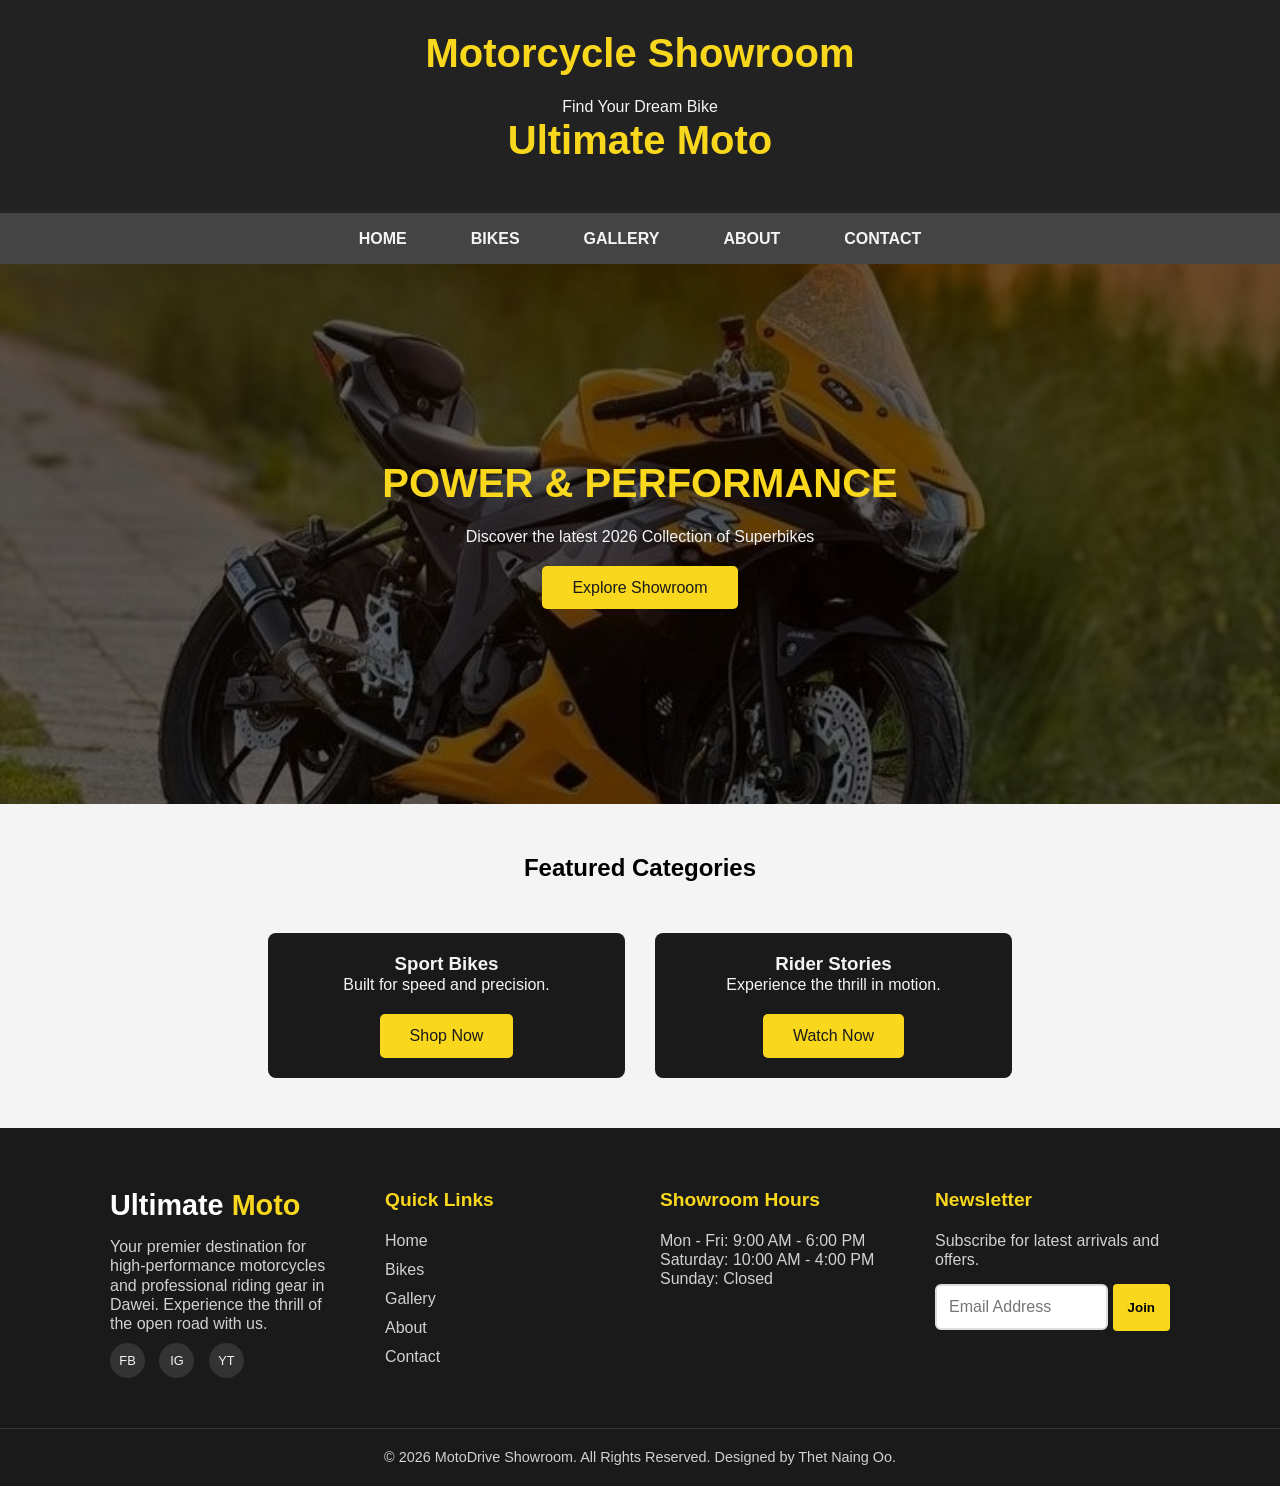
<file: index.html>
<!DOCTYPE html>
<html lang="en">
<head>
<meta charset="UTF-8">
 <meta name="description" content="Experience the thrill of the 2026 superbike collection in Dawei. Discover high-performance motorcycles, cutting-edge technology, and the latest models for ultimate speed.">
<meta name="keywords" content="Superbikes 2026, Luxury Motorcycles, Dawei Sportbikes, New Motorcycle Collection, High Performance Bikes, Tanintharyi Motorbikes">   
<title>Ultimate Motorcycle Showroom</title>
<link rel="stylesheet" href="style.css">
</head>
<body>

<header>
<h1>Motorcycle Showroom</h1>
<p>Find Your Dream Bike</p>
<h1>Ultimate Moto</h1>
</header>
<nav>
    <a href="index.html">Home</a>
    <a href="bikes.html">Bikes</a>
    <a href="video.html">Gallery</a>
    <a href="about.html">About</a>
    <a href="contact.html">Contact</a>
</nav>
<section class="hero">
    <h1>POWER & PERFORMANCE</h1>
    <p>Discover the latest 2026 Collection of Superbikes</p>
    <a href="about.html" class="btn">Explore Showroom</a>
</section>

<div class="container">
    <h2>Featured Categories</h2>
    <div class="product-grid">
        <div class="card">
            <h3>Sport Bikes</h3>
            <p>Built for speed and precision.</p>
            <a href="bikes.html" class="btn">Shop Now</a>
        </div>
        <div class="card">
            <h3>Rider Stories</h3>
            <p>Experience the thrill in motion.</p>
            <a href="video.html" class="btn">Watch Now</a>
        </div>
    </div>
</div>

<footer class="main-footer">
    <div class="footer-container">
        
        <!-- Column 1: Brand/About -->
        <div class="footer-col">
            <h3 class="footer-logo">Ultimate<span> Moto</span></h3>
            <p>Your premier destination for high-performance motorcycles and professional riding gear in Dawei. Experience the thrill of the open road with us.</p>
            <div class="social-links">
                <a href="#">FB</a>
                <a href="#">IG</a>
                <a href="#">YT</a>
            </div>
        </div>

        <!-- Column 2: Quick Links -->
        <div class="footer-col">
            <h4>Quick Links</h4>
            <ul>
              <li><a href="index.html">Home</a></li>
              <li><a href="bikes.html">Bikes</a></li>
              <li><a href="video.html">Gallery</a></li>
              <li><a href="about.html">About</a></li>
              <li><a href="contact.html">Contact</a></li>
            </ul>
        </div>

        <!-- Column 3: Business Hours -->
        <div class="footer-col">
            <h4>Showroom Hours</h4>
            <p>Mon - Fri: 9:00 AM - 6:00 PM</p>
            <p>Saturday: 10:00 AM - 4:00 PM</p>
            <p>Sunday: Closed</p>
        </div>

        <!-- Column 4: Newsletter -->
        <div class="footer-col">
            <h4>Newsletter</h4>
            <p>Subscribe for latest arrivals and offers.</p>
             <form action="#confirm-box4" class="confirm-box4-noti newsletter-form">
                <input type="email" placeholder="Email Address" required>
              <button type="submit">Join</button>
            </form>
        </div>

    </div>

    <div class="footer-bottom">
        <p>&copy; 2026 MotoDrive Showroom. All Rights Reserved. Designed by Thet Naing Oo.</p>
    </div>
</footer>
<div id="confirm-box4" class="modal-overlay4">
    <div class="modal-content4">
        <h3>Successfully joined!</h3>
        <p>Thank you for your subscribing.</p>
        <a href="#" class="close-btn4">OK</a>
    </div>
</div>

</body>
</html>
</file>
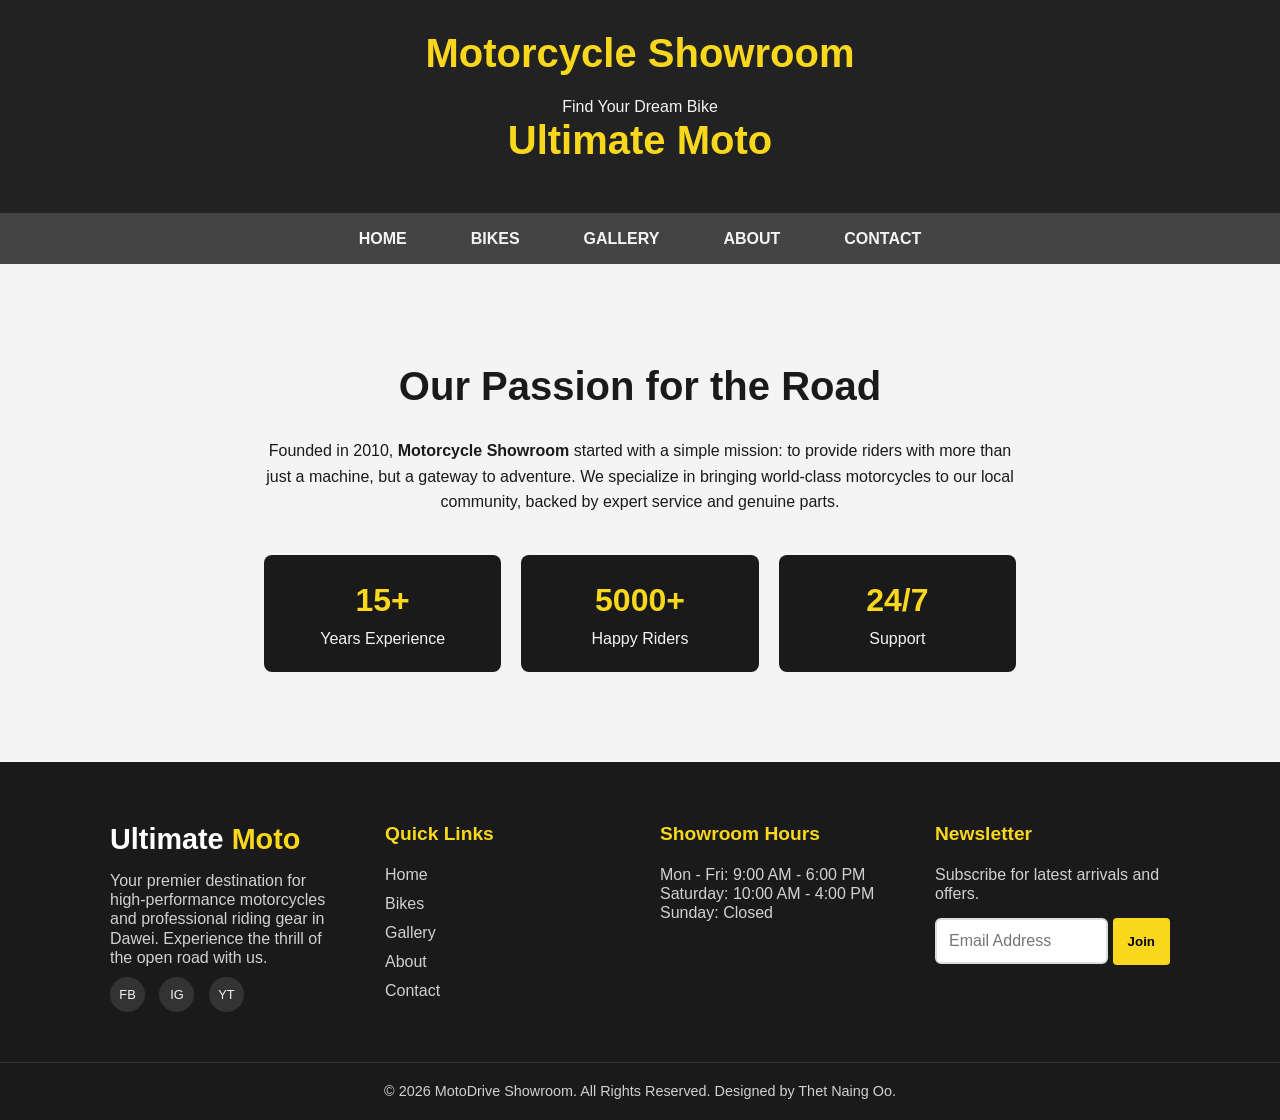
<file: about.html>
<!DOCTYPE html>
<html lang="en">
<head>
<meta charset="UTF-8">
<meta name="description" content="Experience the thrill of the 2026 superbike collection in Dawei. Discover high-performance motorcycles, cutting-edge technology, and the latest models for ultimate speed.">
<meta name="keywords" content="Superbikes 2026, Luxury Motorcycles, Dawei Sportbikes, New Motorcycle Collection, High Performance Bikes, Tanintharyi Motorbikes">
<title>Ultimate Motorcycle Showroom</title>
<link rel="stylesheet" href="style.css">
</head>
<body>


<header>
<h1>Motorcycle Showroom</h1>
<p>Find Your Dream Bike</p>
<h1>Ultimate Moto</h1></header>
<nav>
    <a href="index.html">Home</a>
    <a href="bikes.html">Bikes</a>
    <a href="video.html">Gallery</a>
    <a href="about.html">About</a>
    <a href="contact.html">Contact</a>
</nav>

<section class="about-section">
    <div class="container">
        <div class="about-content">
            <h1>Our Passion for the Road</h1>
            <p>Founded in 2010, <strong>Motorcycle Showroom</strong> started with a simple mission: to provide riders with more than just a machine, but a gateway to adventure. We specialize in bringing world-class motorcycles to our local community, backed by expert service and genuine parts.</p>
            
            <div class="stats-grid">
                <div class="stat-item">
                    <h3>15+</h3>
                    <p>Years Experience</p>
                </div>
                <div class="stat-item">
                    <h3>5000+</h3>
                    <p>Happy Riders</p>
                </div>
                <div class="stat-item">
                    <h3>24/7</h3>
                    <p>Support</p>
                </div>
            </div>
        </div>
    </div>
</section>
<footer class="main-footer">
    <div class="footer-container">
        
        <!-- Column 1: Brand/About -->
        <div class="footer-col">
            <h3 class="footer-logo">Ultimate<span> Moto</span></h3>
            <p>Your premier destination for high-performance motorcycles and professional riding gear in Dawei. Experience the thrill of the open road with us.</p>
            <div class="social-links">
                <a href="#">FB</a>
                <a href="#">IG</a>
                <a href="#">YT</a>
            </div>
        </div>

        <!-- Column 2: Quick Links -->
        <div class="footer-col">
            <h4>Quick Links</h4>
            <ul>
              <li><a href="index.html">Home</a></li>
              <li><a href="bikes.html">Bikes</a></li>
              <li><a href="video.html">Gallery</a></li>
              <li><a href="about.html">About</a></li>
              <li><a href="contact.html">Contact</a></li>
            </ul>
        </div>

        <!-- Column 3: Business Hours -->
        <div class="footer-col">
            <h4>Showroom Hours</h4>
            <p>Mon - Fri: 9:00 AM - 6:00 PM</p>
            <p>Saturday: 10:00 AM - 4:00 PM</p>
            <p>Sunday: Closed</p>
        </div>

        <!-- Column 4: Newsletter -->
       <div class="footer-col">
            <h4>Newsletter</h4>
            <p>Subscribe for latest arrivals and offers.</p>
             <form action="#confirm-box4" class="confirm-box4-noti newsletter-form">
                <input type="email" placeholder="Email Address" required>
              <button type="submit">Join</button>
            </form>
        </div>

    </div>

    <div class="footer-bottom">
        <p>&copy; 2026 MotoDrive Showroom. All Rights Reserved. Designed by Thet Naing Oo.</p>
    </div>
</footer>
<div id="confirm-box4" class="modal-overlay4">
    <div class="modal-content4">
        <h3>Successfully joined!</h3>
        <p>Thank you for your subscribing.</p>
        <a href="#" class="close-btn4">OK</a>
    </div>
</div>

</body>
</html>
</file>
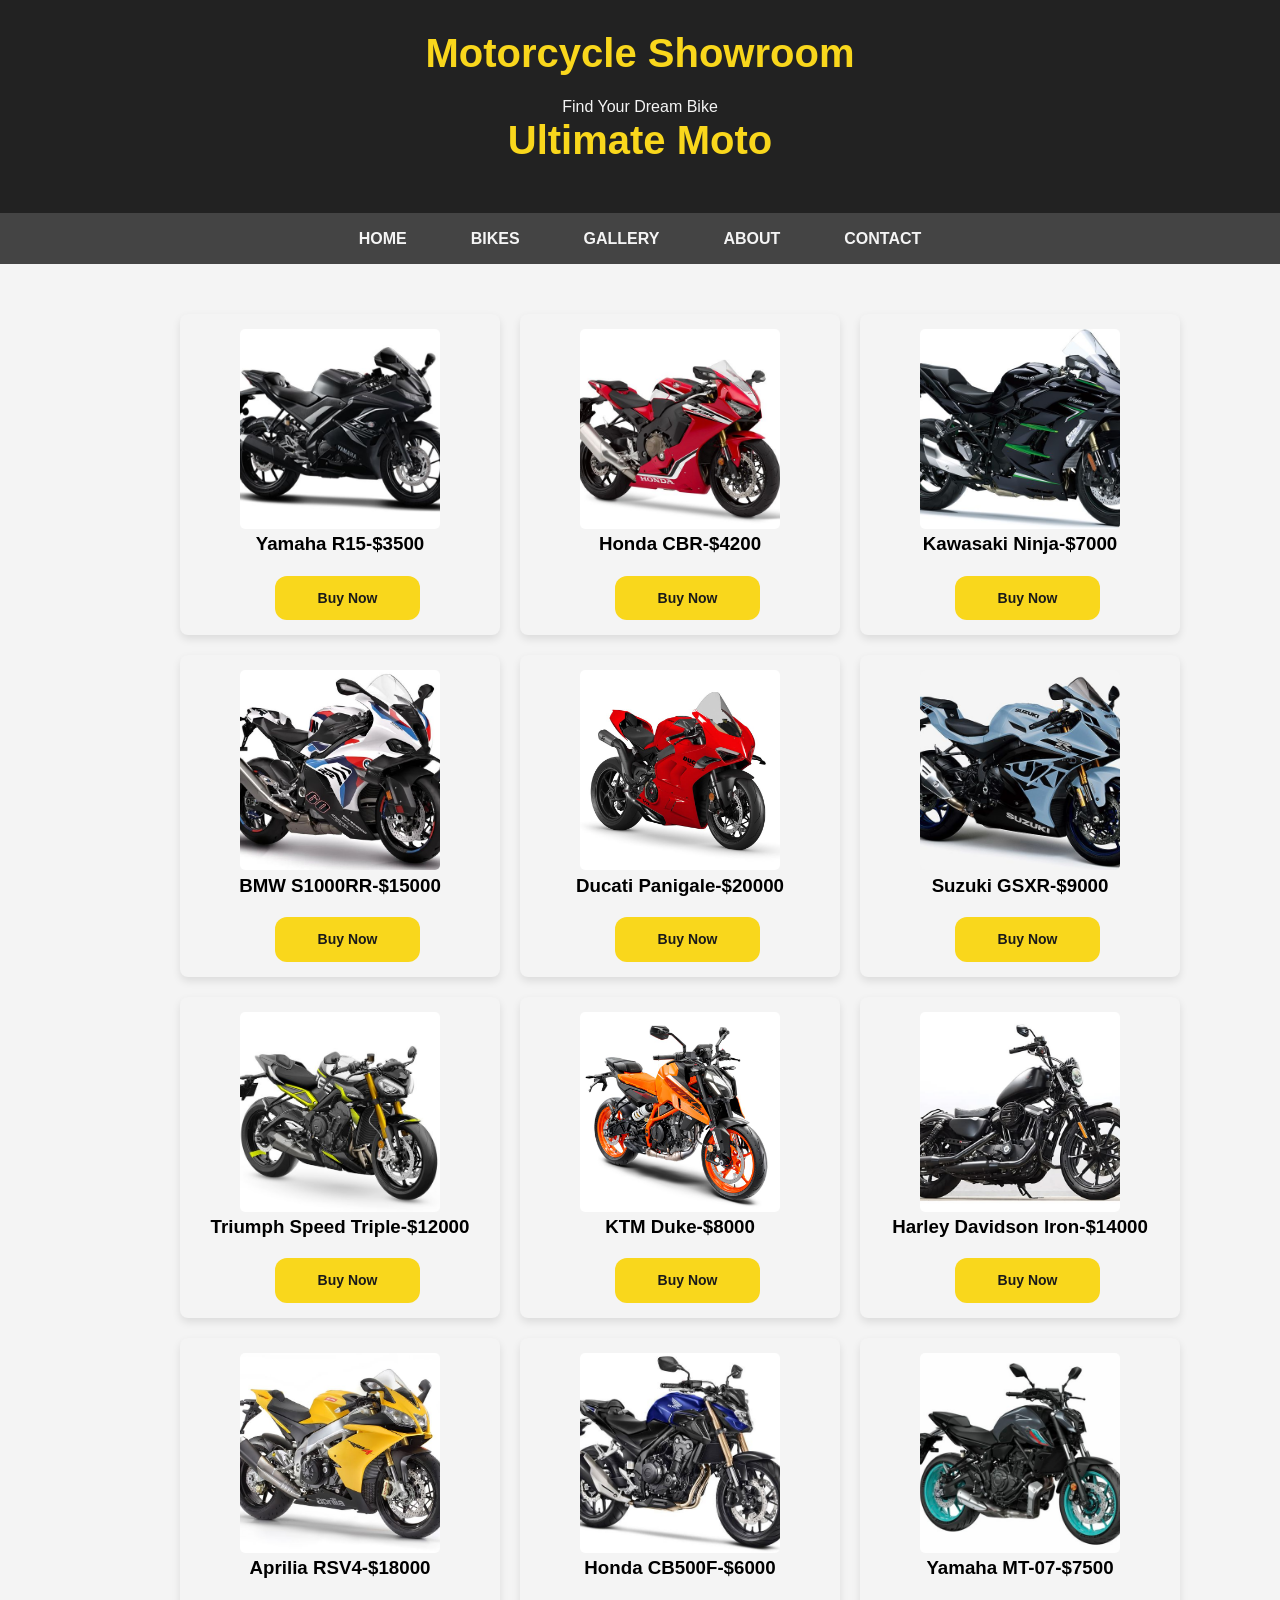
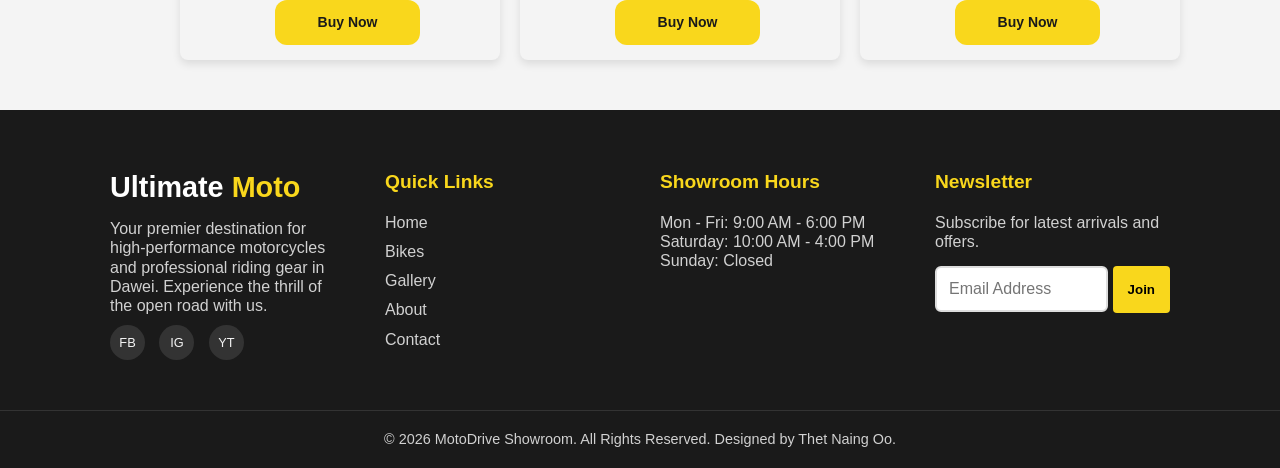
<file: bikes.html>
<!DOCTYPE html>
<html lang="en">
<head>
<meta charset="UTF-8">
<meta name="description" content="Experience the thrill of the 2026 superbike collection in Dawei. Discover high-performance motorcycles, cutting-edge technology, and the latest models for ultimate speed.">
<meta name="keywords" content="Superbikes 2026, Luxury Motorcycles, Dawei Sportbikes, New Motorcycle Collection, High Performance Bikes, Tanintharyi Motorbikes">
<title>Ultimate Motorcycle Showroom</title>
<link rel="stylesheet" href="style.css">
</head>
<body>


<header>
<h1>Motorcycle Showroom</h1>
<p>Find Your Dream Bike</p>
<h1>Ultimate Moto</h1></header>
<nav>
    <a href="index.html">Home</a>
    <a href="bikes.html">Bikes</a>
    <a href="video.html">Gallery</a>
    <a href="about.html">About</a>
    <a href="contact.html">Contact</a>
</nav>


<section id="bikes" class="bike-container">

<!-- Bike 1 -->
<div class="bike">
<img src="1.jpg" alt="Yamaha R15">
<h3>Yamaha R15-$3500</h3>
<a href="order.html" class="buynow">Buy Now</a>
</div>


<!-- Bike 2 -->
<div class="bike">
<img src="2.jpg" alt="Honda CBR">
<h3>Honda CBR-$4200</h3>
<a href="order.html" class="buynow">Buy Now</a>
</div>

<!-- Bike 3 -->
<div class="bike">
<img src="3.jpg" alt="Kawasaki Ninja">
<h3>Kawasaki Ninja-$7000</h3>
<a href="order.html" class="buynow">Buy Now</a>
</div>

<!-- Bike 4 -->
<div class="bike">
<img src="4.jpg" alt="BMW S1000RR">
<h3>BMW S1000RR-$15000</h3>
<a href="order.html" class="buynow">Buy Now</a>
</div>

<!-- Bike 5 -->
<div class="bike">
<img src="5.jpg" alt="Ducati Panigale">
<h3>Ducati Panigale-$20000</h3>
<a href="order.html" class="buynow">Buy Now</a>
</div>

<!-- Bike 6 -->
<div class="bike">
<img src="6.jpg" alt="Suzuki GSXR">
<h3>Suzuki GSXR-$9000</h3>
<a href="order.html" class="buynow">Buy Now</a>
</div>

<!-- Bike 7 -->
<div class="bike">
<img src="7.jpg" alt="Triumph Speed Triple">
<h3>Triumph Speed Triple-$12000</h3>
<a href="order.html" class="buynow">Buy Now</a>
</div>

<!-- Bike 8 -->
<div class="bike">
<img src="8.jpg" alt="KTM Duke">
<h3>KTM Duke-$8000</h3>
<a href="order.html" class="buynow">Buy Now</a>
</div>

<!-- Bike 9 -->
<div class="bike">
<img src="10.jpg" alt="Harley Davidson Iron">
<h3>Harley Davidson Iron-$14000</h3>
<a href="order.html" class="buynow">Buy Now</a>
</div>

<!-- Bike 10 -->
<div class="bike">
<img src="11.jpg" alt="Aprilia RSV4">
<h3>Aprilia RSV4-$18000</h3>
<a href="order.html" class="buynow">Buy Now</a>
</div>

<!-- Bike 11 -->
<div class="bike">
<img src="12.jpg" alt="Honda CB500F">
<h3>Honda CB500F-$6000</h3>
<a href="order.html" class="buynow">Buy Now</a>
</div>

<!-- Bike 12 -->
<div class="bike">
<img src="13.jpg" alt="Yamaha MT-07">
<h3>Yamaha MT-07-$7500</h3>
<a href="order.html" class="buynow">Buy Now</a>
</div>

</section>

<footer class="main-footer">
    <div class="footer-container">
        
        <!-- Column 1: Brand/About -->
        <div class="footer-col">
            <h3 class="footer-logo">Ultimate<span> Moto</span></h3>
            <p>Your premier destination for high-performance motorcycles and professional riding gear in Dawei. Experience the thrill of the open road with us.</p>
            <div class="social-links">
                <a href="#">FB</a>
                <a href="#">IG</a>
                <a href="#">YT</a>
            </div>
        </div>

        <!-- Column 2: Quick Links -->
        <div class="footer-col">
            <h4>Quick Links</h4>
            <ul>
              <li><a href="index.html">Home</a></li>
              <li><a href="bikes.html">Bikes</a></li>
              <li><a href="video.html">Gallery</a></li>
              <li><a href="about.html">About</a></li>
              <li><a href="contact.html">Contact</a></li>
            </ul>
        </div>

        <!-- Column 3: Business Hours -->
        <div class="footer-col">
            <h4>Showroom Hours</h4>
            <p>Mon - Fri: 9:00 AM - 6:00 PM</p>
            <p>Saturday: 10:00 AM - 4:00 PM</p>
            <p>Sunday: Closed</p>
        </div>

        <!-- Column 4: Newsletter -->
        <div class="footer-col">
            <h4>Newsletter</h4>
            <p>Subscribe for latest arrivals and offers.</p>
             <form action="#confirm-box4" class="confirm-box4-noti newsletter-form">
                <input type="email" placeholder="Email Address" required>
              <button type="submit">Join</button>
            </form>
        </div>

    </div>

    <div class="footer-bottom">
        <p>&copy; 2026 MotoDrive Showroom. All Rights Reserved. Designed by Thet Naing Oo.</p>
    </div>
</footer>
<div id="confirm-box4" class="modal-overlay4">
    <div class="modal-content4">
        <h3>Successfully joined!</h3>
        <p>Thank you for your subscribing.</p>
        <a href="#" class="close-btn4">OK</a>
    </div>
</div>

</body>
</html>
</file>
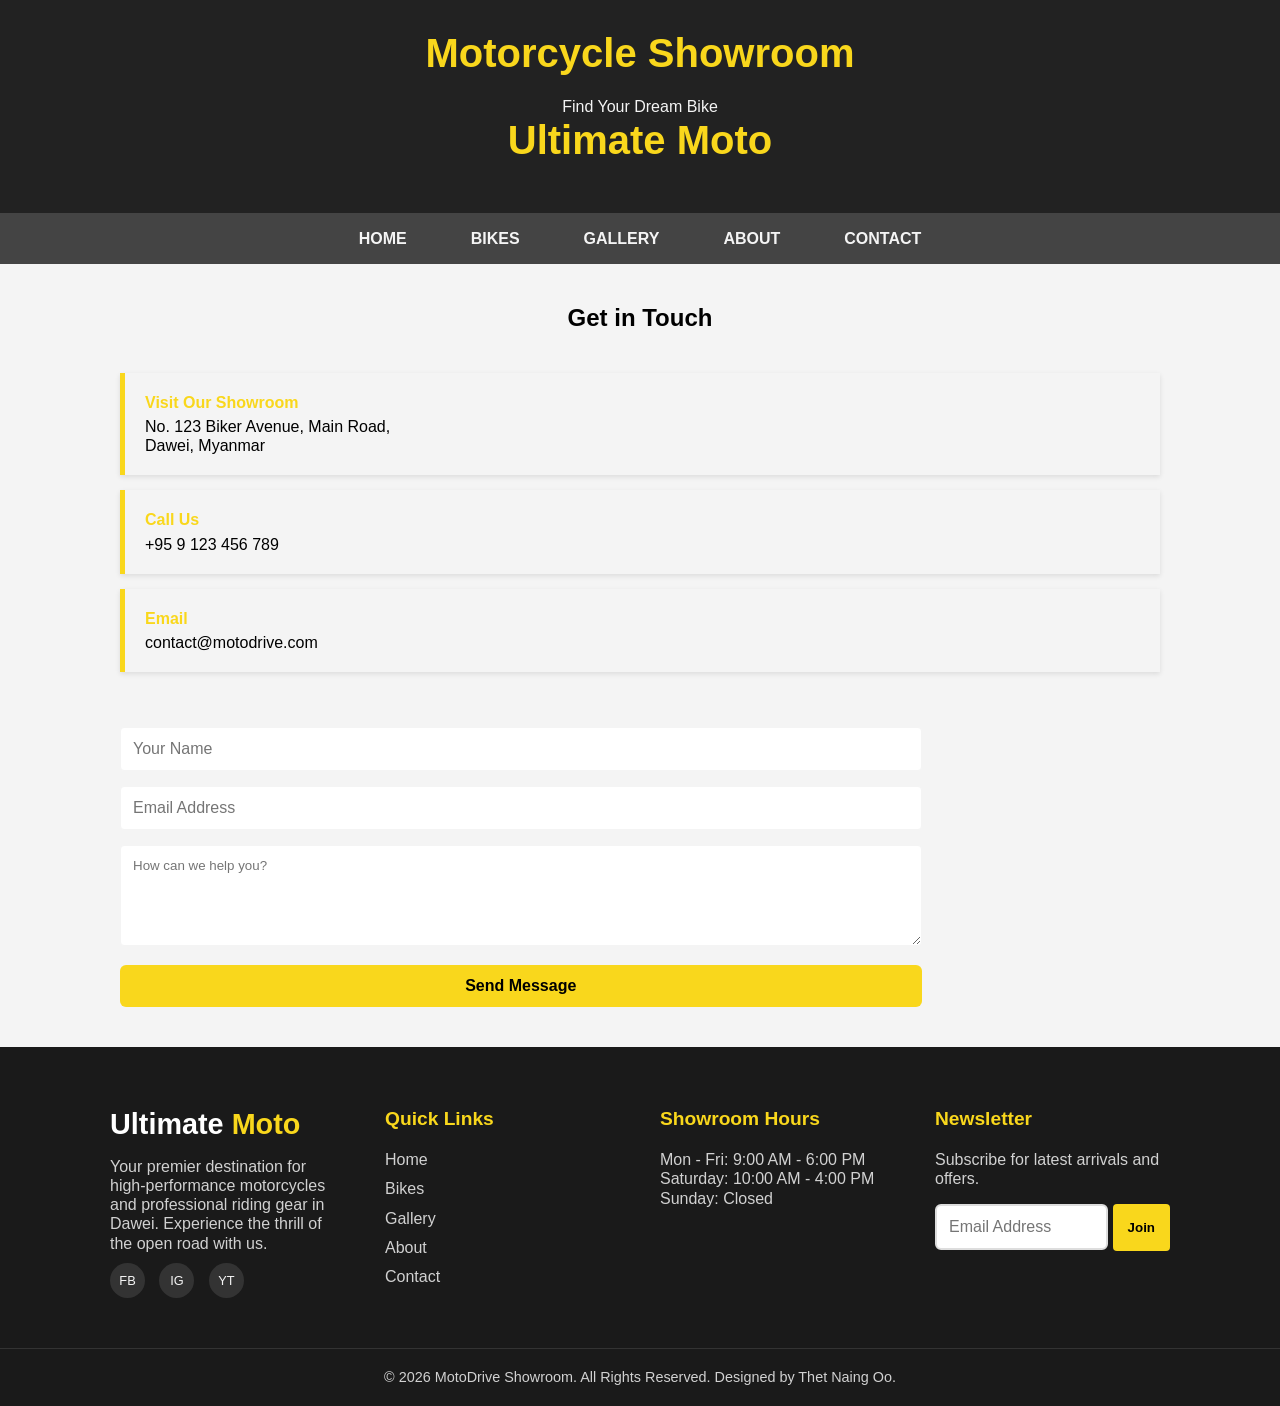
<file: contact.html>
<!DOCTYPE html>
<html lang="en">
<head>
<meta charset="UTF-8">
<meta name="description" content="Experience the thrill of the 2026 superbike collection in Dawei. Discover high-performance motorcycles, cutting-edge technology, and the latest models for ultimate speed.">
<meta name="keywords" content="Superbikes 2026, Luxury Motorcycles, Dawei Sportbikes, New Motorcycle Collection, High Performance Bikes, Tanintharyi Motorbikes">
<title>Ultimate Motorcycle Showroom</title>
<link rel="stylesheet" href="style.css">
</head>
<body>

<header>
<h1>Motorcycle Showroom</h1>
<p>Find Your Dream Bike</p>
<h1>Ultimate Moto</h1></header>
<nav>
    <a href="index.html">Home</a>
    <a href="bikes.html">Bikes</a>
    <a href="video.html">Gallery</a>
    <a href="about.html">About</a>
    <a href="contact.html">Contact</a>
</nav>

<section class="contact-section1">
    <div class="container1">
        <h2>Get in Touch</h2>
        <div class="contact-wrapper1">
            <!-- Contact Info -->
            <div class="contact-info1">
                <div class="info-box1">
                    <h4>Visit Our Showroom</h4>
                    <p>No. 123 Biker Avenue, Main Road,<br>Dawei, Myanmar</p>
                </div>
                <div class="info-box1">
                    <h4>Call Us</h4>
                    <p>+95 9 123 456 789</p>
                </div>
                <div class="info-box1">
                    <h4>Email</h4>
                    <p>contact@motodrive.com</p>
                </div>
            </div>

            <!-- Contact Form -->
              <form action="#confirm-box2" id="direct-contact-form" >
                <input type="text" placeholder="Your Name" required>
                <input type="email" placeholder="Email Address" required>
                <textarea rows="5" placeholder="How can we help you?"></textarea>
               
                    <button type="submit" class="order-btn2">Send Message</button>
            </form>
        </div>
    </div>
</section>

 <div id="confirm-box2" class="modal-overlay2">
    <div class="modal-content2">
         <h2>Message Sent!</h2>
      <p>We've received your inquiry and will get back to you within 24 hours.</p>
        <a href="#" class="close-btn2">OK</a>
    </div>
</div>
<footer class="main-footer">
    <div class="footer-container">
        
        <!-- Column 1: Brand/About -->
        <div class="footer-col">
            <h3 class="footer-logo">Ultimate<span> Moto</span></h3>
            <p>Your premier destination for high-performance motorcycles and professional riding gear in Dawei. Experience the thrill of the open road with us.</p>
            <div class="social-links">
                <a href="#">FB</a>
                <a href="#">IG</a>
                <a href="#">YT</a>
            </div>
        </div>

        <!-- Column 2: Quick Links -->
        <div class="footer-col">
            <h4>Quick Links</h4>
            <ul>
              <li><a href="index.html">Home</a></li>
              <li><a href="bikes.html">Bikes</a></li>
              <li><a href="video.html">Gallery</a></li>
              <li><a href="about.html">About</a></li>
              <li><a href="contact.html">Contact</a></li>
            </ul>
        </div>

        <!-- Column 3: Business Hours -->
        <div class="footer-col">
            <h4>Showroom Hours</h4>
            <p>Mon - Fri: 9:00 AM - 6:00 PM</p>
            <p>Saturday: 10:00 AM - 4:00 PM</p>
            <p>Sunday: Closed</p>
        </div>

        <!-- Column 4: Newsletter -->
       <div class="footer-col">
            <h4>Newsletter</h4>
            <p>Subscribe for latest arrivals and offers.</p>
             <form action="#confirm-box4" class="confirm-box4-noti newsletter-form">
                <input type="email" placeholder="Email Address" required>
              <button type="submit">Join</button>
            </form>
        </div>

    </div>

    <div class="footer-bottom">
        <p>&copy; 2026 MotoDrive Showroom. All Rights Reserved. Designed by Thet Naing Oo.</p>
    </div>
</footer>
<div id="confirm-box4" class="modal-overlay4">
    <div class="modal-content4">
        <h3>Successfully joined!</h3>
        <p>Thank you for your subscribing.</p>
        <a href="#" class="close-btn4">OK</a>
    </div>
</div>

</body>
</html>
</file>
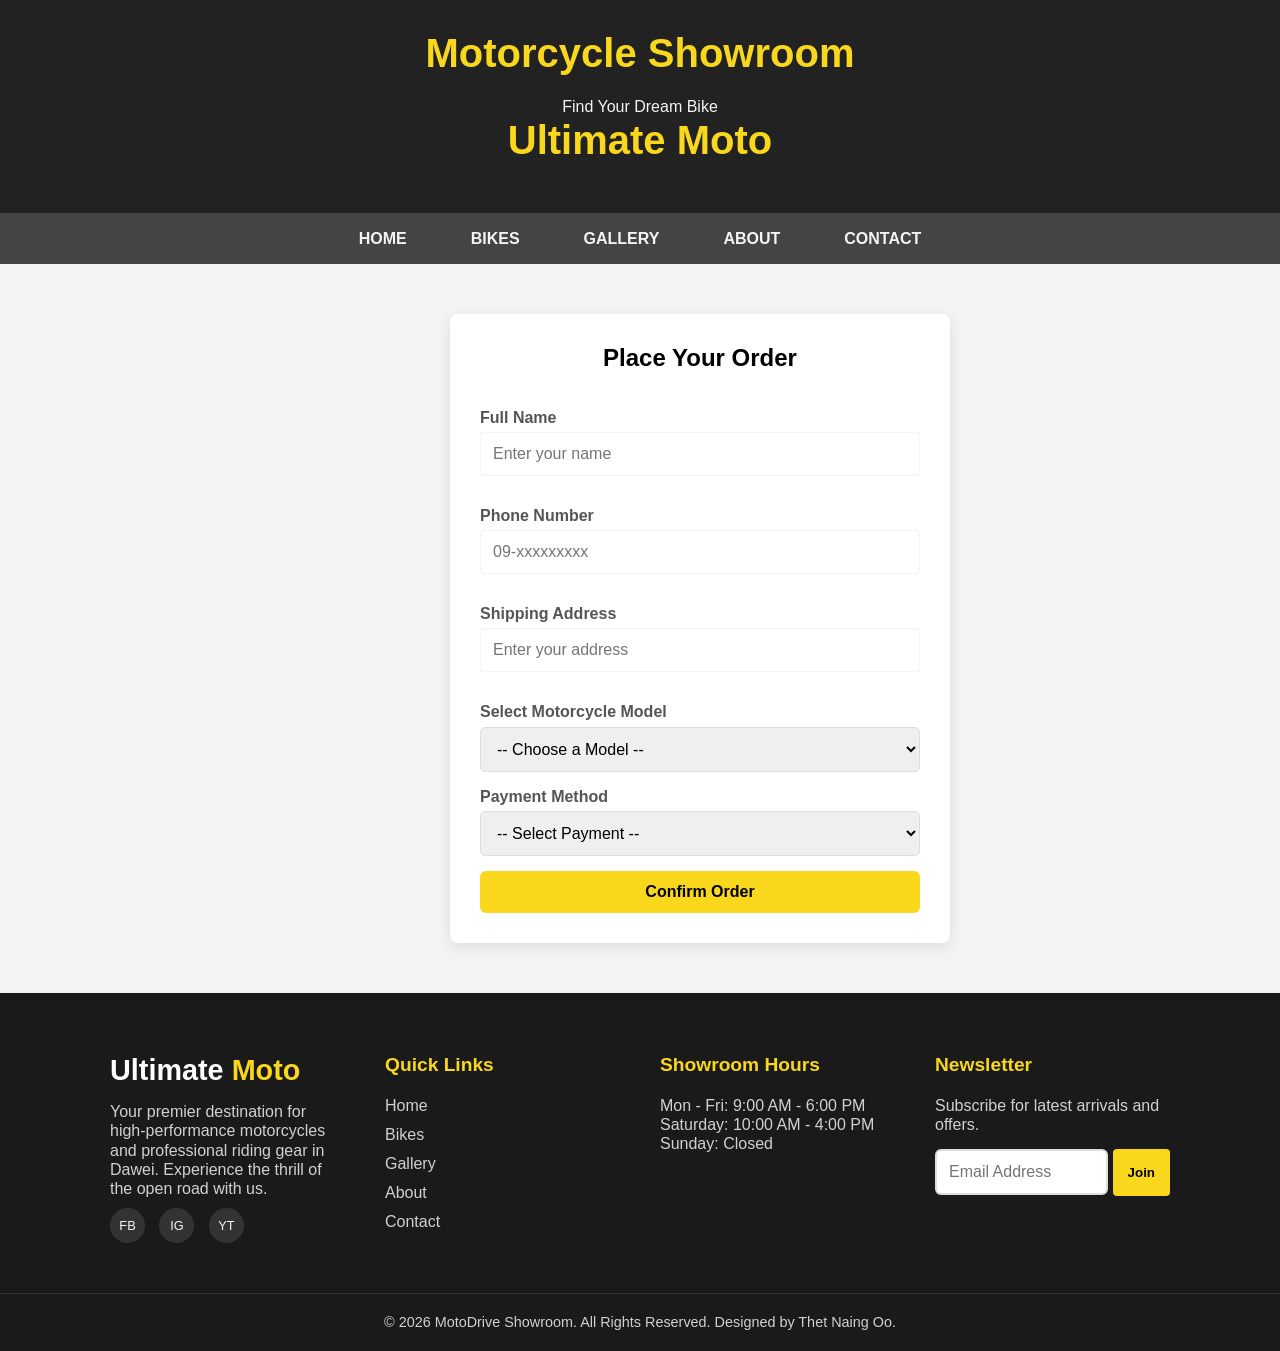
<file: order.html>
<!DOCTYPE html>
<html lang="en">
<head>
<meta charset="UTF-8">
<meta name="description" content="Experience the thrill of the 2026 superbike collection in Dawei. Discover high-performance motorcycles, cutting-edge technology, and the latest models for ultimate speed.">
<meta name="keywords" content="Superbikes 2026, Luxury Motorcycles, Dawei Sportbikes, New Motorcycle Collection, High Performance Bikes, Tanintharyi Motorbikes">
<title>Ultimate Motorcycle Showroom</title>
<link rel="stylesheet" href="style.css">
</head>
<body>


<header>
<h1>Motorcycle Showroom</h1>
<p>Find Your Dream Bike</p>
<h1>Ultimate Moto</h1></header>
<nav>
    <a href="index.html">Home</a>
    <a href="bikes.html">Bikes</a>
    <a href="video.html">Gallery</a>
    <a href="about.html">About</a>
    <a href="contact.html">Contact</a>
</nav>

<div class="order-container">
    <h2>Place Your Order</h2>
      <form action="#confirm-box">
        
        <!-- Customer Info -->
        <div class="form-group">
            <label for="name">Full Name</label>
            <input type="text" id="name" name="name" placeholder="Enter your name" required>
        </div>

        <div class="form-group">
            <label for="phone">Phone Number</label>
            <input type="tel" id="phone" name="phone" placeholder="09-xxxxxxxxx" required>
        </div>

        <div class="form-group">
            <label for="address">Shipping Address</label>
            <input type="text" id="name" name="address" placeholder="Enter your address" required>
        </div>

        <!-- Product Selection -->
        <div class="form-group">
            <label for="product">Select Motorcycle Model</label>
            <select id="product" name="product" required>
                <option value="" disabled selected>-- Choose a Model --</option>
                <optgroup label="Sport Bikes">

                    <option value="1">Aprilia RSV4</option>
                    <option value="2">Suzuki GSXR</option>
                    <option value="3">Kawasaki Ninja</option>
                    <option value="4">Ducati Panigale</option>
                    <option value="5">BMW S1000RR</option>
                    <option value="6">Yamaha R15</option>
                    <option value="7">Honda CBR</option>
                    
                </optgroup>
                <optgroup label="Cruisers">
                  
                    <option value="1">Harley-Davidson Iron</option>
                </optgroup>
                <optgroup label="Scooters">
                    <option value="1l">Yamaha MT-07</option>
                    <option value="2">Honda CB500F</option>
                    <option value="3">KTM Duke</option>
                    <option value="4">Triumph Speed Triple</option>
                </optgroup>
            </select>
        </div>

        <!-- Payment Method -->
        <div class="form-group">
            <label for="payment">Payment Method</label>
            <select id="payment" name="payment" required>
                <option value="" disabled selected>-- Select Payment --</option>
                <option value="full-cash">Full Cash Payment</option>
                <option value="bank-transfer">Bank Transfer</option>
                <option value="installment-12">Installment (12 Months)</option>
                <option value="installment-24">Installment (24 Months)</option>
                <option value="kbz-pay">KBZPay / WaveMoney</option>
            </select>
        </div>

      <button type="submit" class="order-btn">Confirm Order</button>
    </form>
</div>
  <div id="confirm-box" class="modal-overlay">
    <div class="modal-content">
        <h3>Order Received!</h3>
        <p>Thank you for choosing our store.</p>
        <a href="#" class="close-btn">OK</a>
    </div>
</div>
<footer class="main-footer">
    <div class="footer-container">
        
        <!-- Column 1: Brand/About -->
        <div class="footer-col">
            <h3 class="footer-logo">Ultimate<span> Moto</span></h3>
            <p>Your premier destination for high-performance motorcycles and professional riding gear in Dawei. Experience the thrill of the open road with us.</p>
            <div class="social-links">
                <a href="#">FB</a>
                <a href="#">IG</a>
                <a href="#">YT</a>
            </div>
        </div>

        <!-- Column 2: Quick Links -->
        <div class="footer-col">
            <h4>Quick Links</h4>
            <ul>
              <li><a href="index.html">Home</a></li>
              <li><a href="bikes.html">Bikes</a></li>
              <li><a href="video.html">Gallery</a></li>
              <li><a href="about.html">About</a></li>
              <li><a href="contact.html">Contact</a></li>
            </ul>
        </div>

        <!-- Column 3: Business Hours -->
        <div class="footer-col">
            <h4>Showroom Hours</h4>
            <p>Mon - Fri: 9:00 AM - 6:00 PM</p>
            <p>Saturday: 10:00 AM - 4:00 PM</p>
            <p>Sunday: Closed</p>
        </div>

        <!-- Column 4: Newsletter -->
        <div class="footer-col">
            <h4>Newsletter</h4>
            <p>Subscribe for latest arrivals and offers.</p>
             <form action="#confirm-box4" class="confirm-box4-noti newsletter-form">
                <input type="email" placeholder="Email Address" required>
              <button type="submit">Join</button>
            </form>
        </div>

    </div>

    <div class="footer-bottom">
        <p>&copy; 2026 MotoDrive Showroom. All Rights Reserved. Designed by Thet Naing Oo.</p>
    </div>
</footer>
<div id="confirm-box4" class="modal-overlay4">
    <div class="modal-content4">
        <h3>Successfully joined!</h3>
        <p>Thank you for your subscribing.</p>
        <a href="#" class="close-btn4">OK</a>
    </div>
</div>

</body>
</html>
</file>
<file: style.css>
/* General Reset */
* {
    margin: 0;
    padding: 0;
    box-sizing: border-box;
    font-family: 'Segoe UI', Tahoma, Geneva, Verdana, sans-serif;
}

body {
    background-color: #f4f4f4;
    line-height: 1.2;
}

/* Header & Nav */
header {
    background: #222;
    padding: 1.8rem;
    text-align: center;
}

header h1{
    color: #F9D71C;
}

header p{
    color: #f4f4f4;
}

nav {
    background: #444;
    display: flex;
    justify-content: center;
    position: sticky;
}

nav a {
    color: #f4f4f4;
    padding: 1rem 2rem;
    text-decoration: none;
    text-transform: uppercase;
    font-weight: bold;
}

nav a:hover {
    color: #F9D71C;
}

/* home-page------------------- */
.hero {
    height: 60vh;
    background: linear-gradient(rgba(0,0,0,0.6), rgba(0,0,0,0.6)), url('home.jpg');
    background-size: cover;
    display: flex;
    flex-direction: column;
    justify-content: center;
    align-items: center;
    text-align: center;
}

.hero p{
    color: #f4f4f4;
}
.hero h1{
    color: #F9D71C;
}

.btn {
    background: #F9D71C;
    color: #1a1a1a;
    padding: 12px 30px;
    text-decoration: none;
    border-radius: 5px;
    margin-top: 20px;
    display: inline-block;
}

  .btn:hover {
         background: #ffb700;
             color: #1a1a1a; 
             transform: scale(1.1);
        }

.container {
    padding: 50px 10%;
    text-align: center;
}

.product-grid {
    display: grid;
    grid-template-columns: repeat(auto-fit, minmax(250px, 1fr));
    gap: 30px;
    margin-top: 40px;
}

.card {
    background: #1a1a1a;
    color: #f4f4f4;
    padding: 20px;
    border-radius: 8px;
    transition: transform 0.3s;
}

.card:hover {
    transform: translateY(-10px);
    border: 1px solid #F9D71C;
}

.card img {
    width: 100%;
    border-radius: 5px;
}

/* bikes-page--------------------- */
.bike-container {
    display: grid;
    grid-template-columns: repeat(3,1fr);
margin:50px 0 50px 180px;
    max-width: 1000px;
    gap: 20px;
    
}

.bike {
    background: #f4f4f4;
    padding: 15px;
    border-radius: 8px;
    box-shadow: 0 4px 8px rgba(0,0,0,0.1);
    text-align: center;
    transition: transform 0.3s;
}

.bike:hover {
    transform: translateY(-5px);
}

.bike img {
    width: 200px;
    height: 200px;
    object-fit: cover;
    border-radius: 5px;
}

        .buynow {
            background:#F9D71C; color: #1a1a1a; 
            border: none;
            width: 50%; 
            padding: 14px;
            border-radius: 12px; 
            font-weight: 600;
            cursor: pointer; 
            transition: 0.3s; display: flex; align-items: center; justify-content: center; gap: 8px;
            text-decoration: none; font-size: 14px;transition: 1.1s;
margin: 20px 0  0 80px;
        }

        .buynow:hover {
         background: #ffb700;
             color: #1a1a1a; 
             transform: scale(1.1);
        }


/* video-page---------------------- */
.intro-video{
    text-align: center;
    margin-top: 50px;
}
.video-container{
    margin: 50px 0 0 250px;
    max-width: 900px;
    display: grid;
       grid-template-columns: repeat(2,1fr);
       gap: 50px;
       padding: 20px;
}

.video-container video{
    width: 100%;
    height: auto;
    border-radius: 12px;
    transition: transform 0.3s ease;
}

/* order-page---------------------- */
.order-container {
            background: white;
            padding: 30px;
            border-radius: 8px;
            box-shadow: 0 4px 15px rgba(0,0,0,0.1);
            width: 100%;
            max-width: 500px;
            margin: 50px 0 50px 450px;
        }

        h2 {
            color: var(--dark-grey);
            text-align: center;
            border-bottom: 3px solid var(--primary-red);
            padding-bottom: 10px;
            margin-bottom: 25px;
        }

        .form-group {
            margin-bottom: 15px;
        }

        label {
            display: block;
            margin-bottom: 5px;
            font-weight: bold;
            color: #555;
        }

        input, select {
            width: 100%;
            padding: 12px;
            border: 1px solid #ddd;
            border-radius: 5px;
            box-sizing: border-box; /* Ensures padding doesn't affect width */
            font-size: 16px;
        }

        input:focus, select:focus {
            outline: none;
            border-color: var(--primary-red);
        }

        .btn-submit {
            width: 100%;
            background-color: #F9D71C;
            color: #1a1a1a;
            padding: 15px;
            border: none;
            border-radius: 5px;
            font-size: 18px;
            font-weight: bold;
            cursor: pointer;
            margin-top: 20px;
            transition: background 0.3s ease;
        }

        .btn-submit:hover {
            background-color: #ffb700;
             color: #1a1a1a;
        }

        /* about-page------------ */
        .about-section {
        padding: 40px 20px;
        background: #f4f4f4;
        line-height: 1.6;
        color: #1a1a1a;
    }
    .container {
        max-width: 1000px;
        margin: auto;
    }
    h1 {
        color: #1a1a1a;
        font-size: 2.5rem;
        margin-bottom: 20px;
    }

    .stats-grid {
        display: grid;
        grid-template-columns: repeat(auto-fit, minmax(150px, 1fr));
        gap: 20px;
        margin-top: 40px;
        text-align: center;
    }
    .stat-item {
        background: #1a1a1a;
        color: #f4f4f4;
        padding: 20px;
        border-radius: 8px;
    }
    .stat-item h3 {
        color: #F9D71C;
        font-size: 2rem;
        margin: 0;
    }

    /* contact-page-------------- */
    .contact-section1 {
        padding: 40px 20px;
        background: #f4f4f4;
        margin:0 100px 0 100px;
      
    }
    .contact-wrapper1 {
        display: flex;
        flex-wrap: wrap;
        gap: 40px;
        margin-top: 30px;
    }
    .contact-info1, .contact-form1 {
        flex: 1;
        min-width: 300px;
    }
    .info-box1 {
        background: #f4f4f4;
        padding: 20px;
        margin-bottom: 15px;
        border-left: 5px solid #F9D71C;
        box-shadow: 0 2px 5px rgba(0,0,0,0.1);
    }
    .info-box1 h4 {
        margin: 0 0 5px 0;
        color: #F9D71C;
    }
    input, textarea {
        width: 100%;
        padding: 12px;
        margin-bottom: 15px;
        border: 1px solid #f4f4f4;
        border-radius: 4px;
        font-family: inherit;
    }
   

    /* footer-------------- */
    .main-footer {
        background-color: #1a1a1a;
        color: #d1d1d1;
        padding: 60px 0 20px 0;
        font-family: 'Segoe UI', sans-serif;
    }

    .footer-container {
        max-width: 1100px;
        margin: 0 auto;
        display: grid;
        grid-template-columns: repeat(auto-fit, minmax(200px, 1fr));
        gap: 40px;
        padding: 0 20px;
    }

    .footer-col h4 {
        color: #F9D71C;
        margin-bottom: 20px;
        font-size: 1.2rem;
        position: relative;
    }

    .footer-logo {
        color: #fff;
        font-size: 1.8rem;
        margin-bottom: 15px;
    }

    .footer-logo span {
        color:#F9D71C;
    }

    .footer-col ul {
        list-style: none;
        padding: 0;
    }

    .footer-col ul li {
        margin-bottom: 10px;
    }

    .footer-col ul li a {
        color: #d1d1d1;
        text-decoration: none;
        transition: color 0.3s;
    }

    .footer-col ul li a:hover {
        color:#F9D71C;
    }

    /* Newsletter Form */
    .newsletter-form {
        display: flex;
        margin-top: 15px;
    }

    .newsletter-form input {
        padding: 10px;
        border: none;
        border-radius: 4px 0 0 4px;
        width: 100%;
        outline: none;
    }

    .newsletter-form button {
        background-color: #F9D71C;
        color: #1a1a1a;
        border: none;
        padding: 10px 10px;
        border-radius: 0 4px 4px 0;
        cursor: pointer;
        font-weight: bold;
        margin-bottom: 14px;
    }

    /* Social Links Placeholder */
    .social-links a {
        display: inline-block;
        width: 35px;
        height: 35px;
        background: #333;
        color: #f4f4f4;
        text-align: center;
        line-height: 35px;
        border-radius: 50%;
        margin-right: 10px;
        margin-top: 10px;
        text-decoration: none;
        font-size: 0.8rem;
        transition: background 0.3s;
    }

    .social-links a:hover {
        background:#F9D71C;
    }

    .footer-bottom {
        text-align: center;
        margin-top: 50px;
        padding-top: 20px;
        border-top: 1px solid #333;
        font-size: 0.9rem;
    }

    /* Responsive adjustment */
    @media (max-width: 768px) {
        .footer-container {
            text-align: center;
        }
        .footer-col h4::after {
            left: 50%;
            transform: translateX(-50%);
        }
        .newsletter-form {
            justify-content: center;
        }
    }


    
/* ================= RESPONSIVE ================= */

@media (max-width:1024px){
    .bike-container{
        grid-template-columns: repeat(2,1fr);
        justify-items: center;
        margin:50px auto;
        padding: 0 20px;
    }

    .video-container{
        grid-template-columns: 1fr;
        margin:50px auto;
        padding:20px;
    }

    .order-container{
        margin:50px auto;
    }
}

@media (max-width:760px){
    nav{
        flex-wrap: wrap;
    }

    .bike-container{
        grid-template-columns: repeat(2,1fr);
        margin:40px auto;
        padding:0 15px;
    }

    .bike img{
        width:150px;
        height:150px;
    }

    .buynow{
        margin:15px auto 0 auto;
    }

    .video-container{
        grid-template-columns:1fr;
        margin:40px auto;
    }

    .order-container{
        width:90%;
        margin:40px auto;
    }
}

@media (max-width:480px){
    header h1{
        font-size: 24px;
    }

    nav a{
        padding:10px;
        font-size:14px;
    }

    .bike-container{
        grid-template-columns:1fr;
        justify-items:center;
        margin:30px auto;
        padding:0 10px;
    }

    .bike{
        width:100%;
        max-width:300px;
    }

    .bike img{
        width:130px;
        height:130px;
    }

    .buynow{
        width:70%;
        margin:15px auto 0 auto;
    }

    .video-container{
        grid-template-columns:1fr;
        margin:30px auto;
        padding:10px;
    }

    .order-container{
        width:95%;
        margin:30px auto;
        padding:20px;
    }

    footer{
        text-align:center;
    }
}

/* for footer-noti */

.newsletter-form{
    display: flex;
    gap: 5px;
    align-self:center;
}
.confirm-box4-noti input {
    flex: 1;
    padding: 12px;
    border: 2px solid #ddd;
    border-radius: 6px;
    box-sizing: border-box;
    transition: border-color 0.3s;
}

.confirm-box4-noti button{
    padding: 10px 15px;
    background:#F9D71C;
    color: #000;
    border: none;
    border-radius: 4px;
    cursor: pointer;
    font-weight: bold;
}



.modal-overlay4 {
    position: fixed;
    top: 0; left: 0;
    width: 100%; height: 100%;
    background: rgba(0, 0, 0, 0.5);
    display: none; 
    justify-content: center;
    align-items: center;
}

.modal-overlay4:target {
    display: flex;
}

.modal-content4 {
    background:#fff;
    color: #111;
    padding: 25px;
    border-radius: 8px;
    text-align: center;
    box-shadow: 0 5px 15px rgba(0,0,0,0.3);
    animation: fadeIn 0.3s;
}

.close-btn4 {
    display: inline-block;
    margin-top: 15px;
    padding: 8px 25px;
    background: #F9D71C;
    color: #000;
    text-decoration: none;
    border-radius: 5px;
}

@keyframes fadeIn {
    from { opacity: 0; transform: translateY(-20px); }
    to { opacity: 1; transform: translateY(0); }
}

/* order-connfirm page */

.order-btn {
    width: 100%;
    padding: 12px;
    background-color: #F9D71C;
    color:#000;
    border: none;
    border-radius: 6px;
    cursor: pointer;
    font-size: 16px;
    font-weight: bold;
}


.modal-overlay {
    position: fixed;
    top: 0; left: 0;
    width: 100%; height: 100%;
    background: rgba(0, 0, 0, 0.5);
    display: none; 
    justify-content: center;
    align-items: center;
}

.modal-overlay:target {
    display: flex;
}

.modal-content {
    background: white;
    padding: 25px;
    border-radius: 8px;
    text-align: center;
    max-width: 90%;
    box-shadow: 0 5px 15px rgba(0,0,0,0.3);
    animation: fadeIn 0.3s;
}

.close-btn {
    display: inline-block;
    margin-top: 15px;
    padding: 8px 25px;
    background: #F9D71C;
    color: #000;
    text-decoration: none;
    border-radius: 5px;
}

@keyframes fadeIn {
    from { opacity: 0; transform: translateY(-20px); }
    to { opacity: 1; transform: translateY(0); }
}

/* contact-page */

.order-btn2 {
    width: 100%;
    padding: 12px;
    background-color: #F9D71C;
    color:#000;
    border: none;
    border-radius: 6px;
    cursor: pointer;
    font-size: 16px;
    font-weight: bold;
}


.modal-overlay2 {
    position: fixed;
    top: 0; left: 0;
    width: 100%; height: 100%;
    background: rgba(0, 0, 0, 0.5);
    display: none; 
    justify-content: center;
    align-items: center;
}

.modal-overlay2:target {
    display: flex;
}

.modal-content2 {
    background: white;
    padding: 25px;
    border-radius: 8px;
    text-align: center;
    max-width: 90%;
    box-shadow: 0 5px 15px rgba(0,0,0,0.3);
    animation: fadeIn 0.3s;
}

.close-btn2 {
    display: inline-block;
    margin-top: 15px;
    padding: 8px 25px;
    background: #F9D71C;
    color: #000;
    text-decoration: none;
    border-radius: 5px;
}

@keyframes fadeIn {
    from { opacity: 0; transform: translateY(-20px); }
    to { opacity: 1; transform: translateY(0); }
}
</file>
